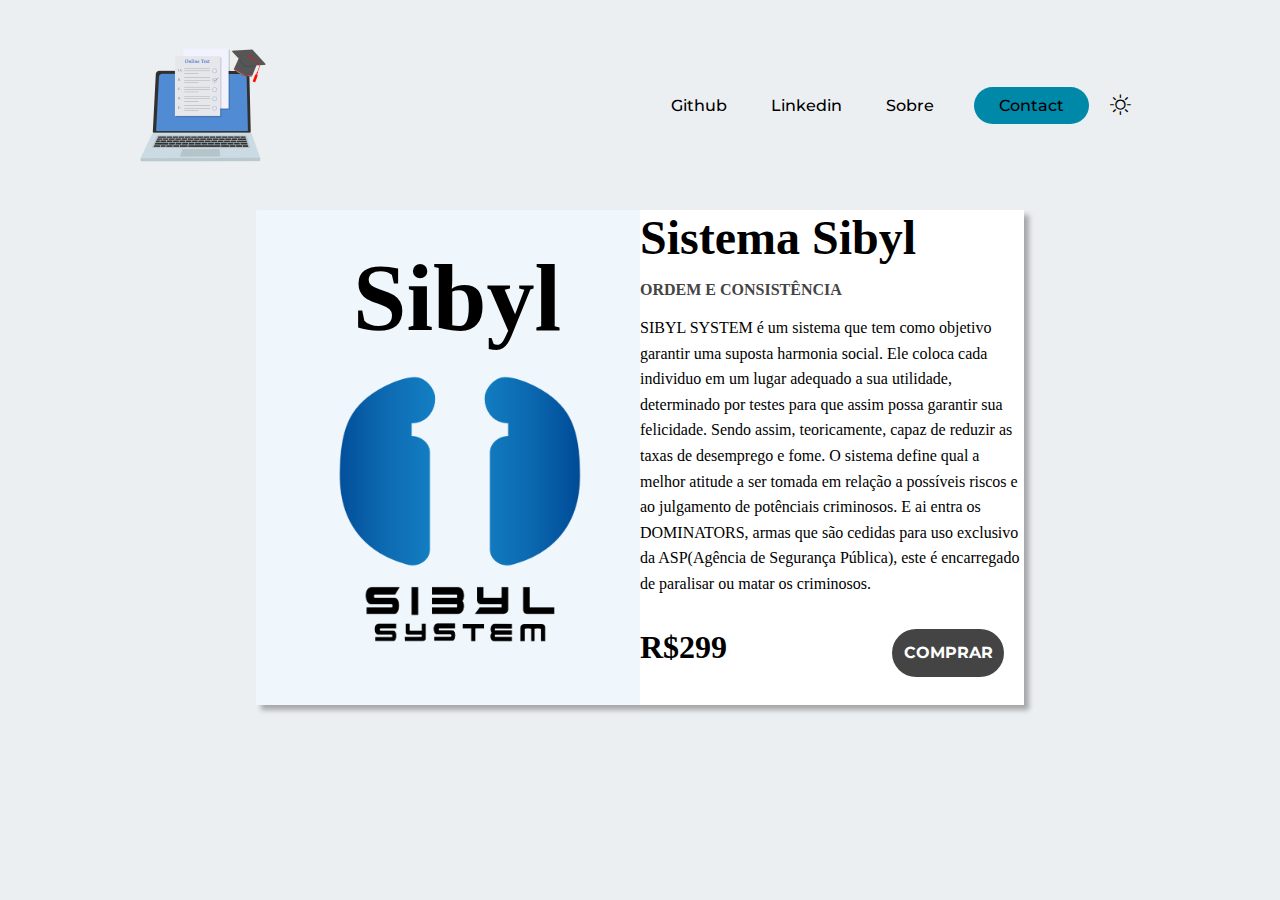
<file: index.html>
<!DOCTYPE html>
    <html lang = "pt-br">
    <head>
        <meta charset="UTF-8"/>
        <meta http-equiv="X-UA-Compatible" content="IE=edge">
        <title>Sibyl</title>
        <meta name="description" content="">
        <meta name="viewport" content="widht=device-widht, initial-scale=1">
        <link rel="stylesheet" href="https://cdn.jsdelivr.net/npm/bootstrap-icons@1.10.3/font/bootstrap-icons.css">
        <link rel="stylesheet" type="text/css" href="_css/estilo.css">
        <script src="_js/Sibyl.js" defer></script>
    </head>

    <body >
        <header>
            <img class="logo" src="_imagens/teste.png" width="150" alt = "logo">
            <nav>
                <ul class="nav_links">
                    <li><a href="#">Github</a></li>
                    <li><a href="#">Linkedin</a></li>
                    <li><a href="#">Sobre</a></li>
                </ul>
            </nav>

            <a class="cta" href="#"><button class="contact">Contact</button></a>
            <div class="check">
                <input type="checkbox" name="change-theme" id="change-theme"/>
                <label for="change-theme">
                    <i class="bi bi-sun"></i>
                    <i class="bi bi-moon"></i>
                </label>
            </div>
        </header>

        <main>
            <div class="card">
                <div class="card-image">
                    <span>Sibyl</span>
                    <img src="_imagens/sibyl.png" width="300px" alt="Sibyl"/>
                </div>
                <div class="card-details">
                    <h2>Sistema Sibyl</h2>
                    <p class="subtitle">Ordem e consistência</p>
                    <p class="description">SIBYL SYSTEM é um sistema que tem como objetivo garantir uma suposta harmonia social. Ele coloca cada individuo em um lugar adequado a sua utilidade, determinado por testes para que assim possa garantir sua felicidade. Sendo assim, teoricamente, capaz de reduzir as taxas de desemprego e fome.

                        O sistema define qual a melhor atitude a ser tomada em relação a possíveis riscos e ao julgamento de potênciais criminosos. E ai entra os DOMINATORS, armas que são cedidas para uso exclusivo da ASP(Agência de Segurança Pública), este é encarregado de paralisar ou matar os criminosos.</p>
                    <div class="price-container">
                        <span class="price">R$299</span>
                        <button class="btn">Comprar</button>
                    </div>
                </div>
            </div>
        </main>
    </body>
</html>
</file>
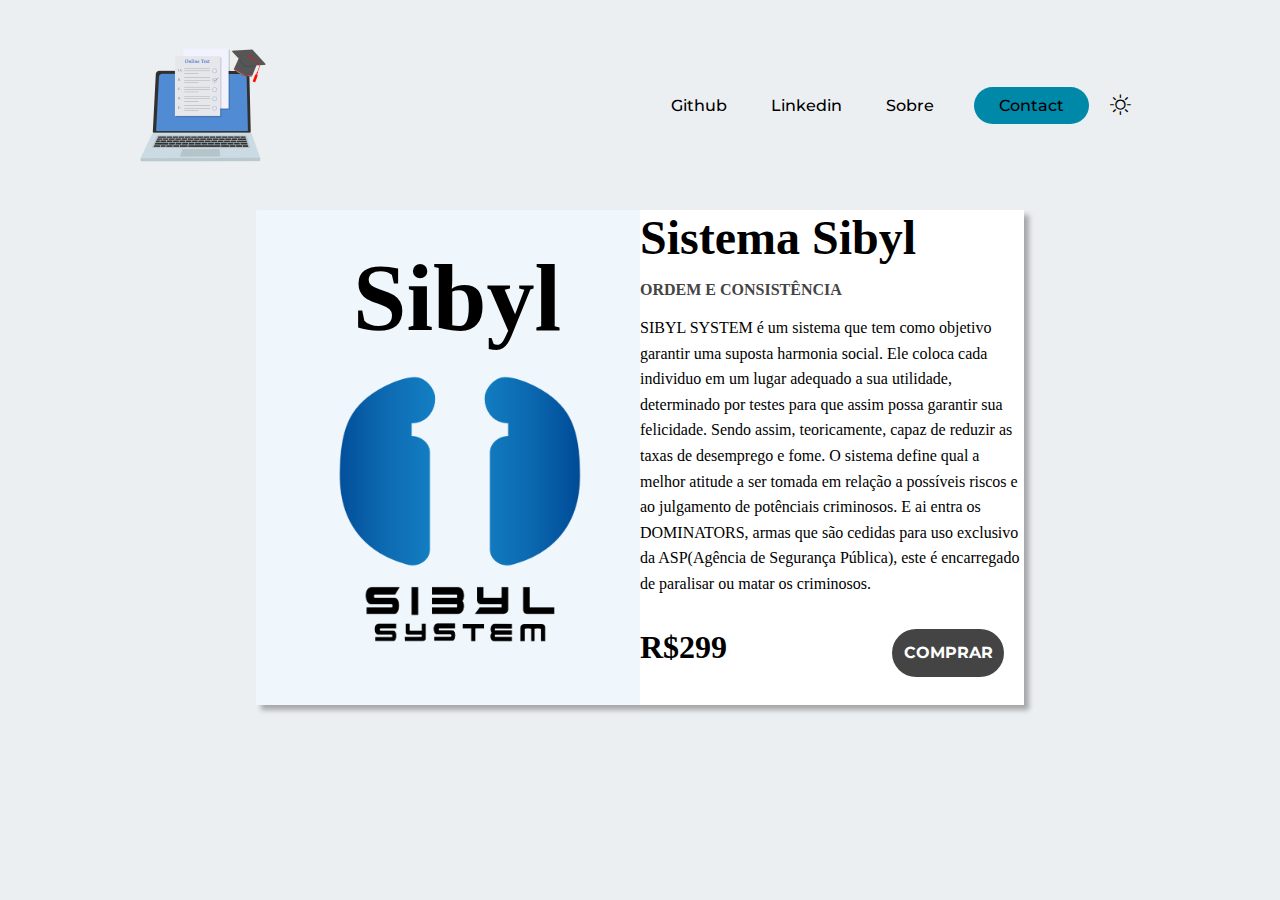
<file: sibyl.html>
<!DOCTYPE html>
    <html lang = "pt-br">
    <head>
        <meta charset="UTF-8"/>
        <meta http-equiv="X-UA-Compatible" content="IE=edge">
        <title>Sibyl</title>
        <meta name="description" content="">
        <meta name="viewport" content="widht=device-widht, initial-scale=1">
        <link rel="stylesheet" href="https://cdn.jsdelivr.net/npm/bootstrap-icons@1.10.3/font/bootstrap-icons.css">
        <link rel="stylesheet" type="text/css" href="_css/estilo.css">
        <script src="_js/Sibyl.js" defer></script>
    </head>

    <body >
        <header>
            <img class="logo" src="_imagens/teste.png" width="150" alt = "logo">
            <nav>
                <ul class="nav_links">
                    <li><a href="#">Github</a></li>
                    <li><a href="#">Linkedin</a></li>
                    <li><a href="#">Sobre</a></li>
                </ul>
            </nav>

            <a class="cta" href="#"><button class="contact">Contact</button></a>
            <div class="check">
                <input type="checkbox" name="change-theme" id="change-theme"/>
                <label for="change-theme">
                    <i class="bi bi-sun"></i>
                    <i class="bi bi-moon"></i>
                </label>
            </div>
        </header>

        <main>
            <div class="card">
                <div class="card-image">
                    <span>Sibyl</span>
                    <img src="_imagens/sibyl.png" width="300px" alt="Sibyl"/>
                </div>
                <div class="card-details">
                    <h2>Sistema Sibyl</h2>
                    <p class="subtitle">Ordem e consistência</p>
                    <p class="description">SIBYL SYSTEM é um sistema que tem como objetivo garantir uma suposta harmonia social. Ele coloca cada individuo em um lugar adequado a sua utilidade, determinado por testes para que assim possa garantir sua felicidade. Sendo assim, teoricamente, capaz de reduzir as taxas de desemprego e fome.

                        O sistema define qual a melhor atitude a ser tomada em relação a possíveis riscos e ao julgamento de potênciais criminosos. E ai entra os DOMINATORS, armas que são cedidas para uso exclusivo da ASP(Agência de Segurança Pública), este é encarregado de paralisar ou matar os criminosos.</p>
                    <div class="price-container">
                        <span class="price">R$299</span>
                        <button class="btn">Comprar</button>
                    </div>
                </div>
            </div>
        </main>
    </body>
</html>
</file>
<file: _css/estilo.css>
@import url('https://fonts.googleapis.com/css2?family=Montserrat:wght@500&display=swap');

* {
    box-sizing: border-box;
    margin: 0;
    padding: 0;

}

html,body {
    height: 100%;
    /*background: #24252a;*/
    background: #eceff1;
    transition: 0.3s;
}

/* NAV BAR */
li,a,button {
    font-family: "Montserrat", sans-serif;
    font-weight: 500;
    font-size: 16px;
    color: #000000;
    text-decoration: none;
}

header {
    display: flex;
    justify-content: space-between;
    align-items: center;
    padding: 30px 10%;

}

.logo {
    cursor: pointer;
    
    margin-right: auto;
}

nav {
    order: 1;
}

.nav_links {
    list-style: none;
}

.nav_links li{
    display: inline-block;
    padding: 0px 20px;
}

.nav_links li:nth-child(1){
    padding: 0px 20px 0 0;
}

.nav_links li a{
    transition: all 0.5s ease 0s;
}

.nav_links li a:hover {
    color: #0088a9;
}

.cta {
    order: 2;
}

.check{
    padding: 1.3rem;
    order: 3;
}

button.contact {
    margin-left: 20px;
    padding: 9px 25px;
    background-color: rgba(0, 136, 169, 1);
    border: none;
    border-radius: 50px;
    cursor: pointer;
    transition: all 0.3 ease 0s;
}

button.contact:hover {
    background-color: rgba(0, 136, 169, 0.8);
}

/* Theme mode */

input[type="checkbox"] {
    display: None;
}

.bi {
    font-size: 1.3rem;
    cursor:pointer;
}

.bi-moon {
    display: none;
}

main {
    display: flex;
    justify-content: center;

}

.card {
    top: 4rem;
    display: flex;
    width: 60%;
    background-color: #fff;
    box-shadow: 5px 5px 5px 0px rgba(0, 0, 0, 0.3);
}

.card-image {
    padding: 2rem;
    width: 50%;
    position: relative;
    background-color: #eff7fc;
    overflow: visible;
}

.card-image span{
    color: #000000;
    font-size: 6rem;
    font-weight: 900;
    padding: 65px;
}

.card img {
    position: relative;
    right: -1rem;
    
}

.card-details h2 {
    font-size: 3rem;
    margin-bottom: 1rem;
}

.subtitle{
    color: #444;
    text-transform: uppercase;
    font-weight: bold;
    margin-bottom: 1rem;
}

.description {
    line-height: 1.6rem;
    margin-bottom: 2rem;
}

.price-container {
    display: flex;
    justify-content: space-between;
}

.price {
    font-weight: 900;
    font-size: 2rem;
}

.btn {
    background-color: #444;
    width: 7rem;
    height: 3rem;
    border: none;
    border-radius: 3rem;
    margin-right: 20px;
    color: #fff;
    font-weight: bold;
    text-transform: uppercase;
    cursor: pointer;
}
/*Dark Mode */
.dark,
.dark header,
.dark li,
.dark a,
.dark button
{
    background-color: #24252a;
    color: #fff

}

.dark button.contact{
    margin-left: 20px;
    padding: 9px 25px;
    background-color: rgba(0, 136, 169, 1);
    border: none;
    border-radius: 50px;
    cursor: pointer;
    transition: all 0.3 ease 0s;
}

.dark .bi-sun{
    display: none;
}

.dark .bi-moon {
    display: block;
}

.dark .card{
    background-color: #37474f;
}

.dark .card-image {
    background-color: #273035;
}

.dark .subtitle{
    color: #67b4f3;
}

.dark .description {
    color: #fff;
}

.dark .btn {
    background-color: #67b4f3;
}
</file>
